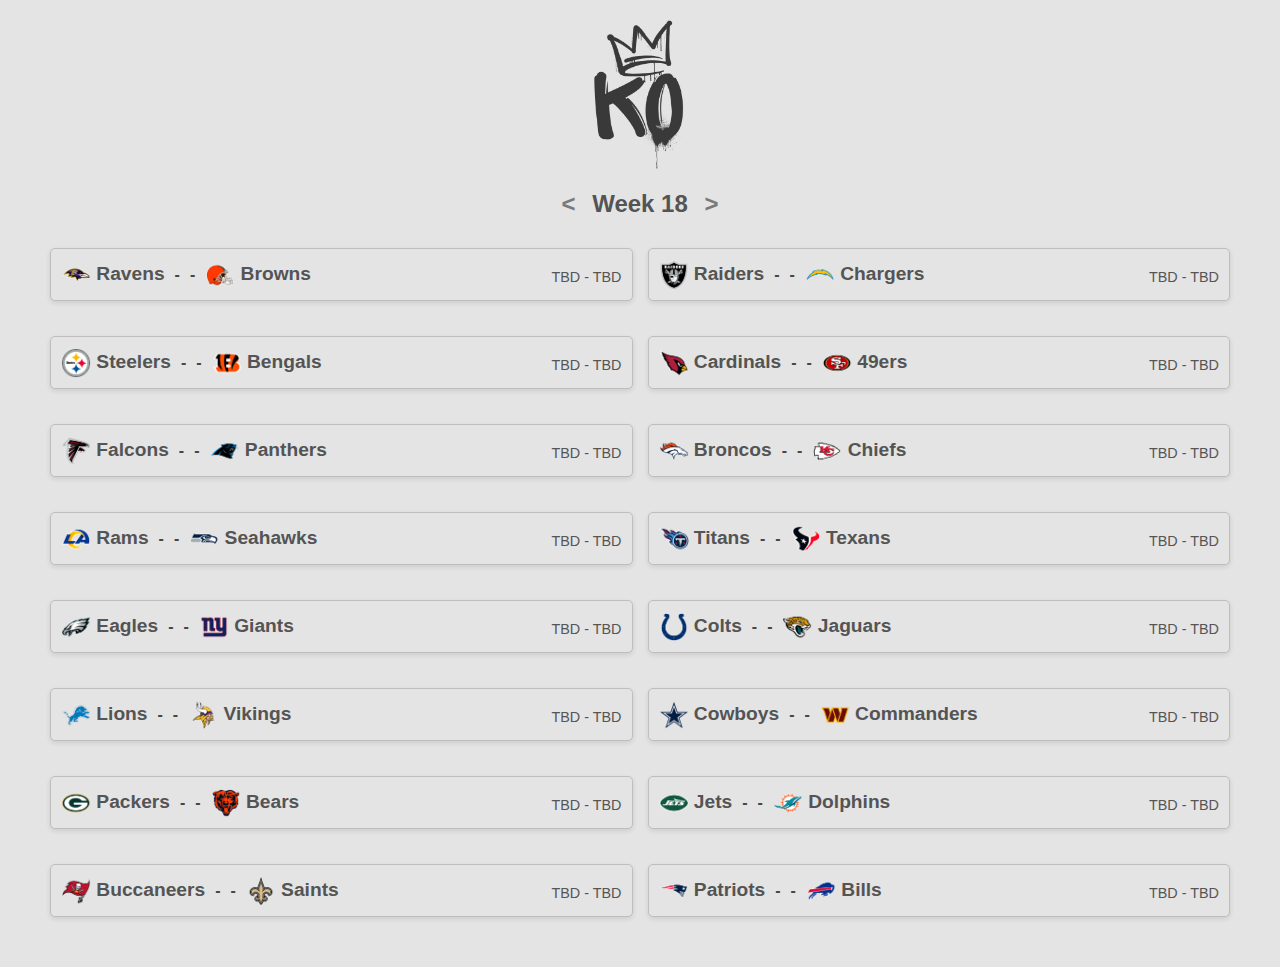
<file: index.html>
<!DOCTYPE html>
<html lang="en">
<head>
  <meta charset="UTF-8">
  <meta name="viewport" content="width=device-width, initial-scale=1.0">
  <meta property="description" content="NFL Games Data"/> 
  <title>KickOff</title>
  <link rel="stylesheet" href="styleindex.css">
  <link rel="icon" type="image/jpg" href="img/KO_Black.png"/>
</head>
<body>
  <div class="container">
    <div class="header">
        <img src="img/KO (1).png" alt="Logo" class="header-logo">
    </div>
<main></main>    
    <!-- Navegación entre semanas -->
      <h2>
        <span class="nav-arrow left" id="week-prev">&lt;</span>
        Week <span id="week-number"></span>
        <span class="nav-arrow right" id="week-next">&gt;</span>
      </h2>
  
        <!-- Contenedor de partidos dinámicos -->
        <div id="matches-container"></div>
  </div>
  <script src="scriptindex.js"></script>
</body>
</html>
</file>
<file: styleindex.css>
/* General Styles */
body {
    font-family: Arial, sans-serif;
    margin: 0;
    padding: 0;
    background-color: #E4E4E5;
    color: #3C3C3C;
  }

  .header {
    display: flex; /* Alinea los elementos horizontalmente */
    justify-content: center; /* Centra el contenido horizontalmente */
    align-items: center; /* Alinea el logo y texto verticalmente */
    font-size: 2rem;
    margin-bottom: 20px;
    font-weight: bold;
    color: #3C3C3C;
  }
  
  .header-logo {
    width: 150px; /* Ajusta el tamaño del logo */
    height: 150px;
  }
  

h2 {
    text-align: center;
    margin-bottom: 20px;
    color: #545454;
  }
  
  .container {
    max-width: 1200px;
    margin: 0 auto;
    padding: 20px;
  }
  
  .header {
    font-size: 2rem;
    text-align: center;
    margin-bottom: 20px;
    font-weight: bold;
    color: #3C3C3C;
  }
  
  /* News Section */
  .news-section {
    margin-bottom: 40px;
    position: relative;
  }
  
  .news-section h2 {
    text-align: center;
    margin-bottom: 20px;
    color: #545454;
  }
  
  .news-carousel {
    display: flex;
    gap: 20px;
    overflow: hidden;
    scroll-behavior: smooth;
    padding: 10px;
  }
  
  .news-item {
    flex: 0 0 auto;
    width: 300px;
    border: 1px solid #BEBEBE;
    border-radius: 5px;
    background-color: #E4E4E5;
    text-align: center;
    box-shadow: 0 2px 5px rgba(0, 0, 0, 0.1);
    color: #3C3C3C;
  }
  
  .news-item img {
    width: 100%;
    max-height: 400px;
    object-fit: cover;
    border-bottom: 1px solid #BEBEBE;
    border-top-left-radius: 5px;
    border-top-right-radius: 5px;
  }
  
  .news-item p {
    padding: 10px;
    font-size: 1rem;
    color: #545454;
  }
  
  .view-more {
    background-color: #949494;
    color: #E4E4E5;
    border: none;
    padding: 10px 20px;
    cursor: pointer;
    border-radius: 5px;
    margin-bottom: 10px;
  }
  
  .view-more:hover {
    background-color: #7A7A7A;
  }
  
  /* Navigation Buttons */
  .carousel-nav {
    position: absolute;
    top: 50%;
    transform: translateY(-50%);
    background-color: rgba(8, 8, 8, 0.733);
    color: #d1d1d1;
    border: none;
    padding: 10px;
    cursor: pointer;
    font-size: 1.5rem;
    z-index: 10;
    border-radius: 25px;
  }
  
  .carousel-nav.left {
    left: 10px;
    background-color: rgba(8, 8, 8, 0.733);
  }
  
  .carousel-nav.right {
    right: 10px;
    background-color: rgba(8, 8, 8, 0.733);
    
  }
  
  .carousel-nav:hover {
    background-color: rgba(60, 60, 60, 0.7);
  }

  #matches-container {
    display: grid;
    grid-template-columns: repeat(2, 1fr); /* Dos columnas iguales */
    gap: 15px; /* Espacio entre filas y columnas */
    padding: 10px;
}
/* Animación para desvanecer (fade-out) */
.fade-out {
    animation: fadeOut 0.3s forwards; /* Desvanecer */
  }
  
  @keyframes fadeOut {
    from {
      opacity: 1;
      transform: translateX(0);
    }
    to {
      opacity: 0;
      transform: translateX(-20px); /* Movimiento hacia la izquierda */
    }
  }
  
  /* Animación para aparecer (fade-in) */
  .fade-in {
    animation: fadeIn 0.3s forwards; /* Aparecer */
  }
  
  @keyframes fadeIn {
    from {
      opacity: 0;
      transform: translateX(20px); /* Movimiento desde la derecha */
    }
    to {
      opacity: 1;
      transform: translateX(0);
    }
  }
  


  
  /* Score Card */
  .score-card {
    border: 1px solid #BEBEBE;
    border-radius: 5px;
    padding: 10px;
    margin-bottom: 20px;
    background-color: #E4E4E5;
    display: flex;
    justify-content: space-between;
    align-items: center;
    box-shadow: 0 2px 5px rgba(0, 0, 0, 0.1);
    color: #3C3C3C;
  }
  
  .live-now {
    background-color: #e8f7e8;
    color: #E4E4E5;
  }
  
  .completed {
    background-color: #ffe8e8;
    color: #3C3C3C;
  }
  
  .match {
    display: flex;
    gap: 10px;
    align-items: center;
  }
  
  .team {
    font-size: 1.2rem;
    font-weight: bold;
    color: #545454;
  }
  
  .team-score {
    font-size: 1rem;
    font-weight: bold;
    color: #464646;
  }
  
  .status {
    font-size: 0.9rem;
    color: #7A7A7A;
    text-align: center;
  }
  
  /* Modal Styles */
  .modal {
    position: fixed;
    top: 0;
    left: 0;
    width: 100%;
    height: 100%;
    background-color: rgba(0, 0, 0, 0.5);
    display: flex;
    justify-content: center;
    align-items: center;
    z-index: 1000;
  }
  
  .modal.hidden {
    display: none;
  }
  
  .modal-content {
    background-color: #E4E4E5;
    padding: 20px;
    border-radius: 5px;
    width: 500px;
    box-shadow: 0 5px 15px rgba(0, 0, 0, 0.3);
    text-align: center;
    color: #3C3C3C;
  }
  
  .close-modal {
    position: absolute;
    top: 10px;
    right: 20px;
    font-size: 1.5rem;
    cursor: pointer;
    color: #7A7A7A;
  }
  
  .nav-arrow {
    cursor: pointer;
    font-size: 1.5rem;
    color: #7A7A7A;
    margin: 0 10px;
    user-select: none;
  }
  
  .nav-arrow:hover {
    color: #3C3C3C;
  }

  .team-logo {
    width: 30px;
    height: 30px;
    vertical-align: middle;
  }
  
.upcoming .status {
  font-size: 0.9rem;
  color: #555;
  margin-top: 10px;
  text-align: center;
}

.upcoming .status div {
  margin-bottom: 5px; /* Separar la fecha y la hora */
}
  
.winner {
    font-weight: bold;
    color: #08be30; /* Azul llamativo */
    background-color: #e8ffec; /* Fondo claro */
    padding: 5px;
    border-radius: 10px;
  }

  .leading {
    font-weight: bold;
    color: #ff9800; /* Naranja llamativo */
    background-color: #fff4cc; /* Fondo claro amarillo */
    padding: 5px;
    border-radius: 10px;
  }
</file>
